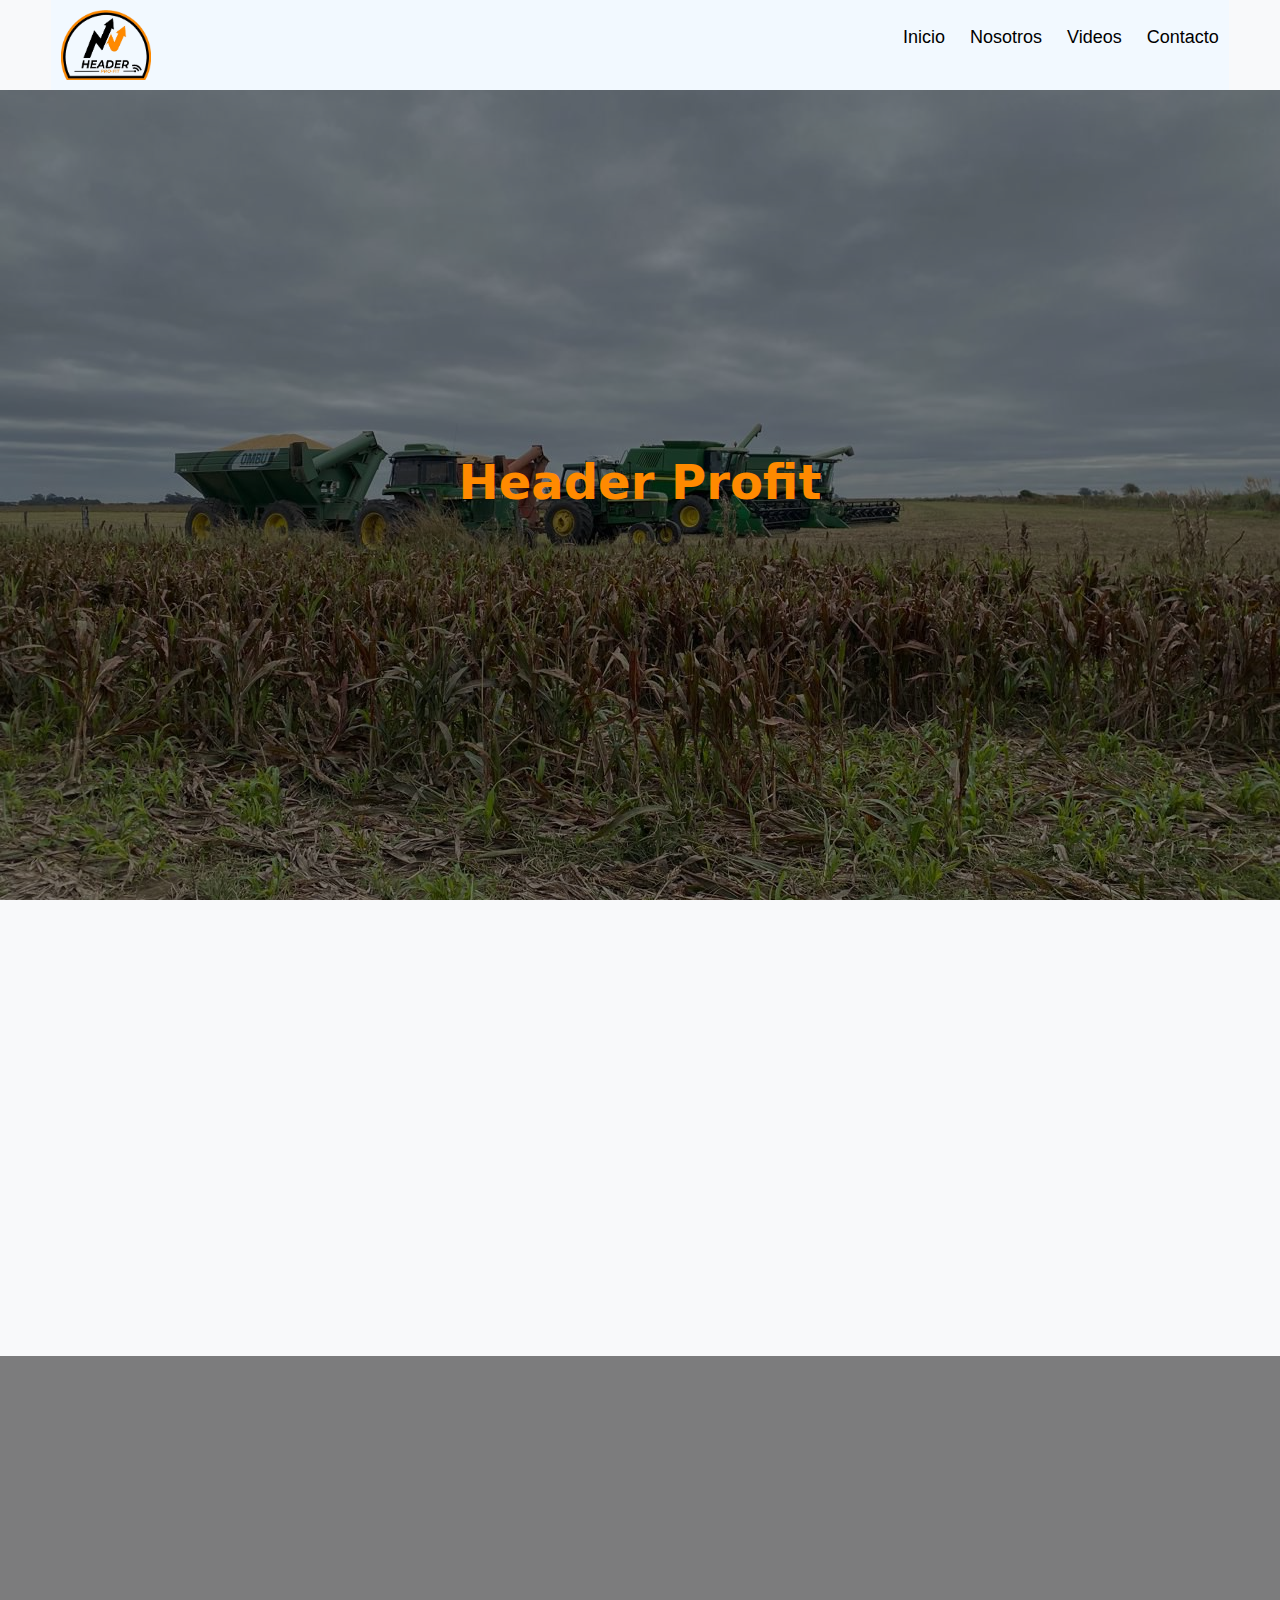
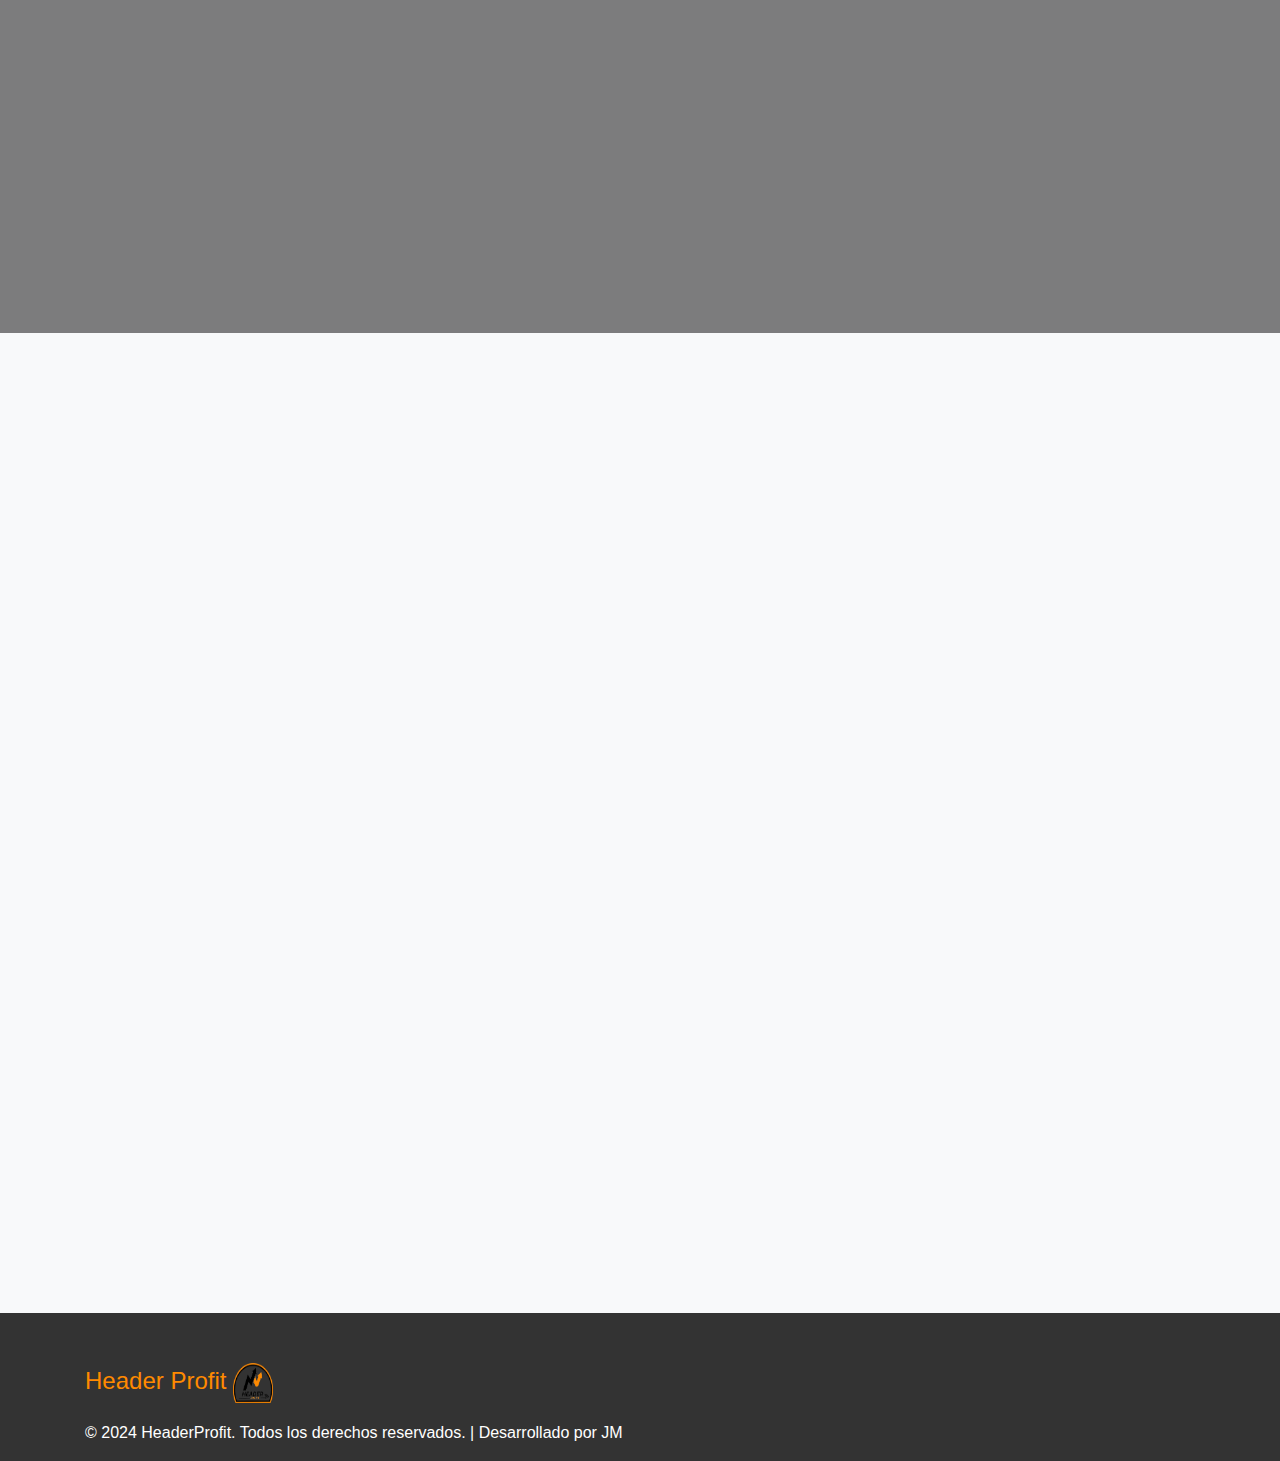
<file: index.html>
<!DOCTYPE html>
<html lang="en">

<head>
    <meta charset="UTF-8">
    <meta name="viewport" content="width=device-width, initial-scale=1.0">
    <link rel="stylesheet" href="https://cdnjs.cloudflare.com/ajax/libs/font-awesome/6.2.0/css/all.min.css"
        integrity="sha512-xh6O/CkQoPOWDdYTDqeRdPCVd1SpvCA9XXcUnZS2FmJNp1coAFzvtCN9BmamE+4aHK8yyUHUSCcJHgXloTyT2A=="
        crossorigin="anonymous" referrerpolicy="no-referrer" />
    <link href="https://maxcdn.bootstrapcdn.com/bootstrap/4.5.2/css/bootstrap.min.css" rel="stylesheet">
    <link rel="stylesheet" href="https://unpkg.com/aos@next/dist/aos.css" />
    <link rel="shortcut icon" href="/assets/favicon-32x32.png" type="image/x-icon">

    <link rel="stylesheet" href="/css/style.css">
    <title>Header Profit</title>
</head>

<body>
    <header>
        <nav>
            <img class="logo" src="/assets/logo.png" alt="logo JM">
            <input type="checkbox" id="toggler" />
            <label for="toggler"><img id="imagen" src="/assets/desplegable.png" alt="" onclick="menuX()" /></label>
            <!-- Ícono de menú desplegable -->
            <div class="menu">
                <ul class="list">
                    <li><a href="#">Inicio</a></li>
                    <li><a href="/pages/nosotros.html">Nosotros</a></li>
                    <li><a href="/pages/video.html">Videos</a></li>
                    <li><a href="/pages/contacto.html">Contacto</a></li>
                </ul>
            </div>
        </nav>
        <div class="presentation">
            <img src="/assets/banner-tractor-pi.jpg" alt="fondo">
            <div class="text">
                <h1>Header Profit</h1>
            </div>
        </div>
    </header>

    <main>

        <section class="presentation--v1" data-aos="fade-up" data-aos-duration="3000">
            <div class="div-gral">
                <div class="gral-img">
                    <img src="/assets/logo.png" alt="Header Profit Logo">
                </div>
                <div class="gral-text">
                    <p>En <b>Header Profit</b>, nos dedicamos a la creación de sensores innovadores para copiadores de
                        terreno,
                        diseñados para adaptarse a todas las marcas de cabezales. Nuestro objetivo es brindarte la
                        oportunidad de experimentar y aprovechar al máximo los beneficios de la tecnología en tu campo.
                        Descubre cómo nuestros sensores pueden mejorar tu eficiencia y precisión en cada cosecha. ¡Únete
                        a la revolución de la agricultura moderna con <b>Header Profit</b>!</p>

                    <div class="button">
                        <a href="/pages/nosotros.html">Descubre más</a>
                    </div>
                </div>
            </div>
        </section>

        <section class="Servicios">
            <div class="slider-container" data-aos="fade-up">
                <div class="slide">
                    <img src="/assets/producto-1.jpg" alt="Imagen 1">
                    <div class="text-overlay">
                        <!-- <h2>Imagen 1</h2> -->
                        <!--<p>Descripción de la Imagen 1</p> -->
                    </div>
                </div>
                <div class="slide">
                    <img src="/assets/producto-2.jpg" alt="Imagen 2">
                    <div class="text-overlay">
                        <!-- <h2>Imagen 2</h2> -->
                        <!--<p>Descripción de la Imagen 2</p> -->
                    </div>
                </div>
                <div class="slide">
                    <img src="/assets/producto-3.jpg" alt="Imagen 3">
                    <div class="text-overlay">
                        <!-- <h2>Imagen 3</h2> -->
                        <!--<p>Descripción de la Imagen 3</p> -->
                    </div>
                </div>
                <div class="slide">
                    <img src="/assets/producto-4.jpg" alt="Imagen 4">
                    <div class="text-overlay">
                        <!-- <h2>Imagen 4</h2> -->
                        <!--<p>Descripción de la Imagen 4</p> -->
                    </div>
                </div>
                <div class="slide">
                    <img src="/assets/producto-6.jpg" alt="Imagen 6">
                    <div class="text-overlay">
                        <!-- <h2>Imagen 4</h2> -->
                        <!--<p>Descripción de la Imagen 4</p> -->
                    </div>
                </div>
                <div class="slide">
                    <img src="/assets/producto-7.jpg" alt="Imagen 7">
                    <div class="text-overlay">
                        <!-- <h2>Imagen 4</h2> -->
                        <!--<p>Descripción de la Imagen 4</p> -->
                    </div>
                </div>

                <a class="prev" onclick="plusSlides(-1)">&#10094;</a>
                <a class="next" onclick="plusSlides(1)">&#10095;</a>
            </div>
        </section>

        <section class="utilizacion" data-aos="fade-left">
            <div class="utilizacion-gral">
                <div class="utilizacion-text">
                    <p>Header Profit es un dispositivo para la plataforma Maicera que mejora la precisión del corte en
                        la cosecha. Sus ventajas incluyen un corte uniforme, menor pérdida de granos, menor fatiga para
                        el operador y mayor tiempo de trabajo sin interrupciones. Tiene ajuste versátil para distintas
                        máquinas y sistemas de diagnóstico para prevenir problemas.</p>

                    <h3>Sus componentes clave son:</h3>
                    <ul>
                        <li>Sensores de terreno (3 a 4).</li>
                        <li>Unidad electrónica que controla el sistema.</li>
                        <li>Arnés eléctrico estándar y específico para cada máquina.</li>
                    </ul>
                    <h3>Otras funciones destacadas incluyen:</h3>
                    <ul>
                        <li>Control de arrastre para precisión en terrenos con maíz caído.</li>
                        <li>Ajuste de sensibilidad de altura y basculante.</li>
                        <li>Registro de horas de uso para mantenimiento preventivo.</li>
                        <li>Opción para controlar la apertura de las chapas del maicero.</li>
                    </ul>
                </div>
                <div class="utilizacion-img">
                    <img src="/assets/muestra-producto.jpg" alt="">
                </div>
            </div>
        </section>


        <section class="help">
            <div class="contenedor">
                <div class="caja" data-aos="zoom-in-up">
                    <i class="fa-solid fa-handshake-angle"></i>
                    <p>Copiadores de terreno para:
                    <ul>
                        <strong>
                            <li>Maiz</li>
                        </strong>
                        <strong>
                            <li>Soja</li>
                        </strong>
                        <strong>
                            <li>Trigo</li>
                        </strong>
                        <strong>
                            <li>Arroz</li>
                        </strong>
                    </ul>
                    </p>
                </div>
                <div class="caja" data-aos="zoom-in-up">
                    <i class="fa-solid fa-mobile"></i>
                    <p>Contas con nuestra App para tener el control en tus manos</p>

                    <button>
                        <a href="https://play.google.com/store/apps/details?id=ar.com.pmldesign.headerboosterapp&hl=en_US&pli=1"
                            target="_blank">
                            <h4>Nuestra App</h4>
                        </a>
                    </button>
                    <br>
                    <br>

                </div>
                <div class="caja" data-aos="zoom-in-up">
                    <i class="fa-solid fa-circle-info"></i>
                    <p>Maxima eficiencia y exactitud en cada cosecha para obtener el mayor beneficio posible</p>
                    <br>
                    <br>
                </div>
            </div>
        </section>

    </main>

    <footer id="footer" class="footer">
        <div class="container">
            <div class="row">
                <div class="col-lg-12 col-md-12">
                    <h4>
                        Header Profit
                        <a href="#"><img src="/assets/logo.png" alt="escudo ufc" width="40px" height="40px" /></a>
                    </h4>
                </div>
            </div>
        </div>

        <div class="footer-bottom">
            <div class="container">
                <div class="row">
                    <div class="col-md-6">
                        <p>
                            &copy; 2024 HeaderProfit. Todos los derechos
                            reservados. | Desarrollado por JM
                        </p>
                    </div>
                    <div class="col-md-6">
                        <ul class="list-inline social-buttons">
                            <li class="list-inline-item">
                                <a href="https://www.facebook.com/profile.php?id=61556744608860" target="_blank"><i
                                        class="fab fa-facebook-f"></i></a>
                            </li>
                            <li class="list-inline-item">
                                <a href="#"><i class="fa-regular fa-envelope"></i></a> 
                            </li>
                            <li class="list-inline-item">
                                <a href="https://www.instagram.com/headerprofit2024/" target="_blank"><i
                                        class="fab fa-instagram"></i></a>
                            </li>
                        </ul>
                    </div>
                </div>
            </div>
        </div>
    </footer>

    <script src="/js/index.js"></script>
    <script src="https://cdn.jsdelivr.net/npm/bootstrap@5.3.2/dist/js/bootstrap.bundle.min.js"
        integrity="sha384-C6RzsynM9kWDrMNeT87bh95OGNyZPhcTNXj1NW7RuBCsyN/o0jlpcV8Qyq46cDfL"
        crossorigin="anonymous"></script>

    <script src="https://unpkg.com/aos@next/dist/aos.js"></script>
    <script>
        AOS.init();
    </script>
</body>

</html>
</file>
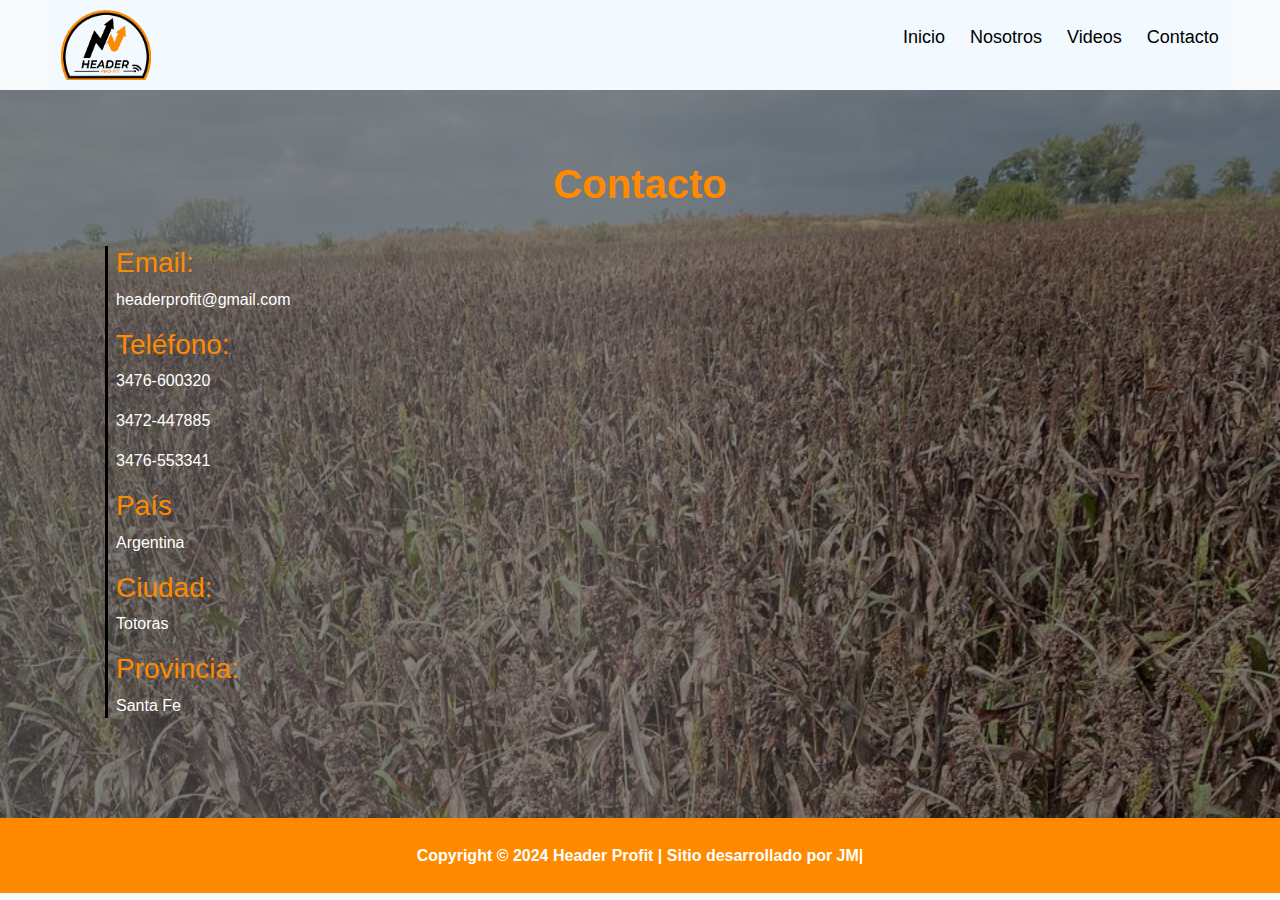
<file: pages/contacto.html>
<!DOCTYPE html>
<html lang="en">
<head>
    <meta charset="UTF-8">
    <meta name="viewport" content="width=device-width, initial-scale=1.0">
    <link href="https://maxcdn.bootstrapcdn.com/bootstrap/4.5.2/css/bootstrap.min.css" rel="stylesheet">
    <link rel="shortcut icon" href="/assets/favicon-32x32.png" type="image/x-icon">
    <link rel="stylesheet" href="/css/contacto.css">
    <title>Contactos | Header Profit</title>
</head>
<body>
    
    <header>
        <nav>
            <a href="/index.html">
                <img class="logo" src="/assets/logo.png" alt="logo JM">
            </a>

            <input type="checkbox" id="toggler" />
            <label for="toggler"><img id="imagen" src="/assets/desplegable.png" alt="" onclick="menuX()" /></label>
            <!-- Ícono de menú desplegable -->
            <div class="menu">
                <ul class="list">
                    <li><a href="/index.html">Inicio</a></li>
                    <li><a href="/pages/nosotros.html">Nosotros</a></li>
                    <li><a href="/pages/video.html">Videos</a></li>
                    <li><a href="/pages/contacto.html">Contacto</a></li>
                </ul>
            </div>
        </nav>
    </header>


    <section class="contacto" id="contacto">
        <div class="contenedor-contacto">
          <h2>Contacto</h2>
          <div class="fila">
            <div class="col">
              <div class="info">
                <h3>Email:</h3>
                <p>headerprofit@gmail.com</p>

                <h3>Teléfono:</h3>
                <p>3476-600320</p>
                <p>3472-447885</p>
                <p>3476-553341</p>

                <h3>País</h3>
                <p>Argentina</p>

                <h3>Ciudad:</h3>
                <p>Totoras</p>

                <h3>Provincia:</h3>
                <p>Santa Fe</p>
              </div>
            </div>

            <iframe
              class="location"
              src="https://www.google.com/maps/embed?pb=!1m18!1m12!1m3!1d3361.6445842203007!2d-61.18053972505545!3d-32.58900145391338!2m3!1f0!2f0!3f0!3m2!1i1024!2i768!4f13.1!3m3!1m2!1s0x95b61ae67dc2d847%3A0x7dc99a61feb0e930!2sUrquiza%20Justo%20Jos%C3%A9%201467%2C%20Totoras%2C%20Santa%20Fe!5e0!3m2!1ses!2sar!4v1714054400584!5m2!1ses!2sar"
              width="600"
              height="450"
              style="border: 0"
              allowfullscreen=""
              loading="lazy"
              referrerpolicy="no-referrer-when-downgrade"
            ></iframe>
          </div>
        </div>
      </section>

      <footer>Copyright © 2024 Header Profit | Sitio desarrollado por JM|</footer>


</body>
</html>
</file>
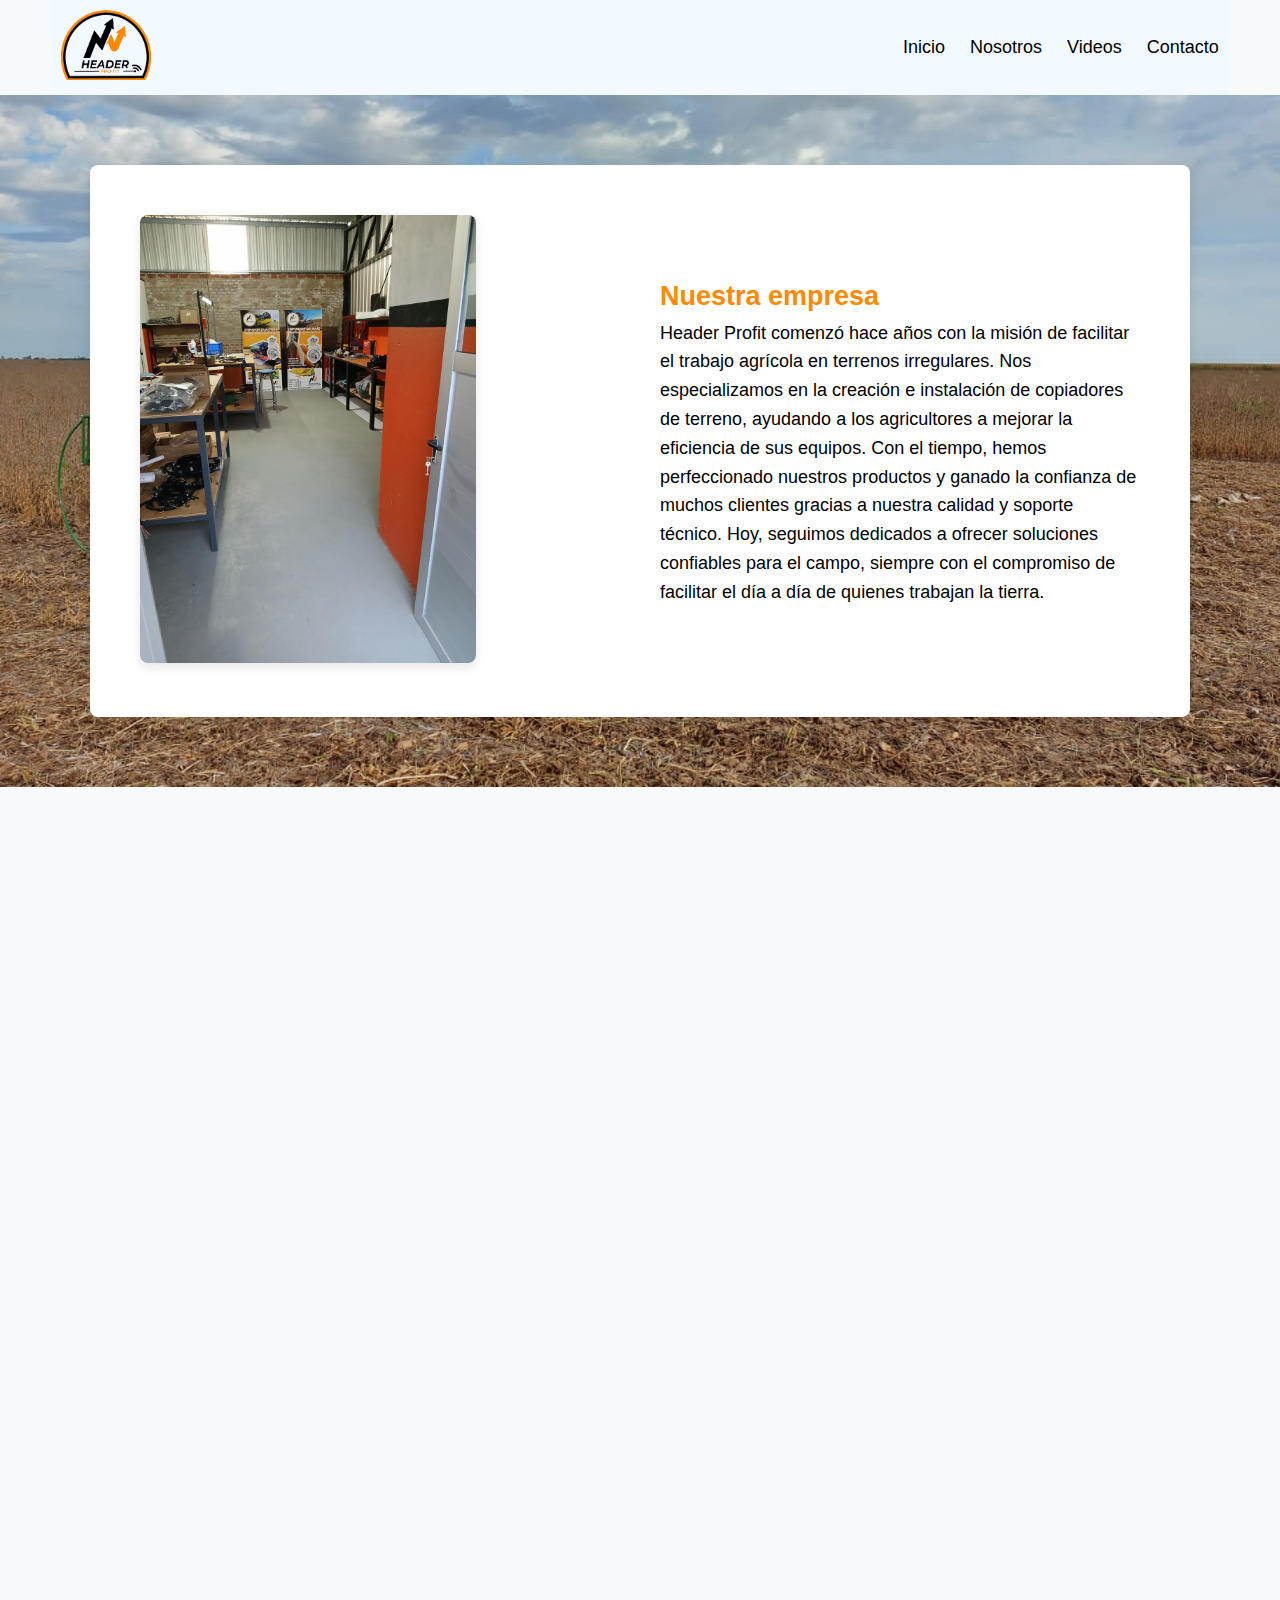
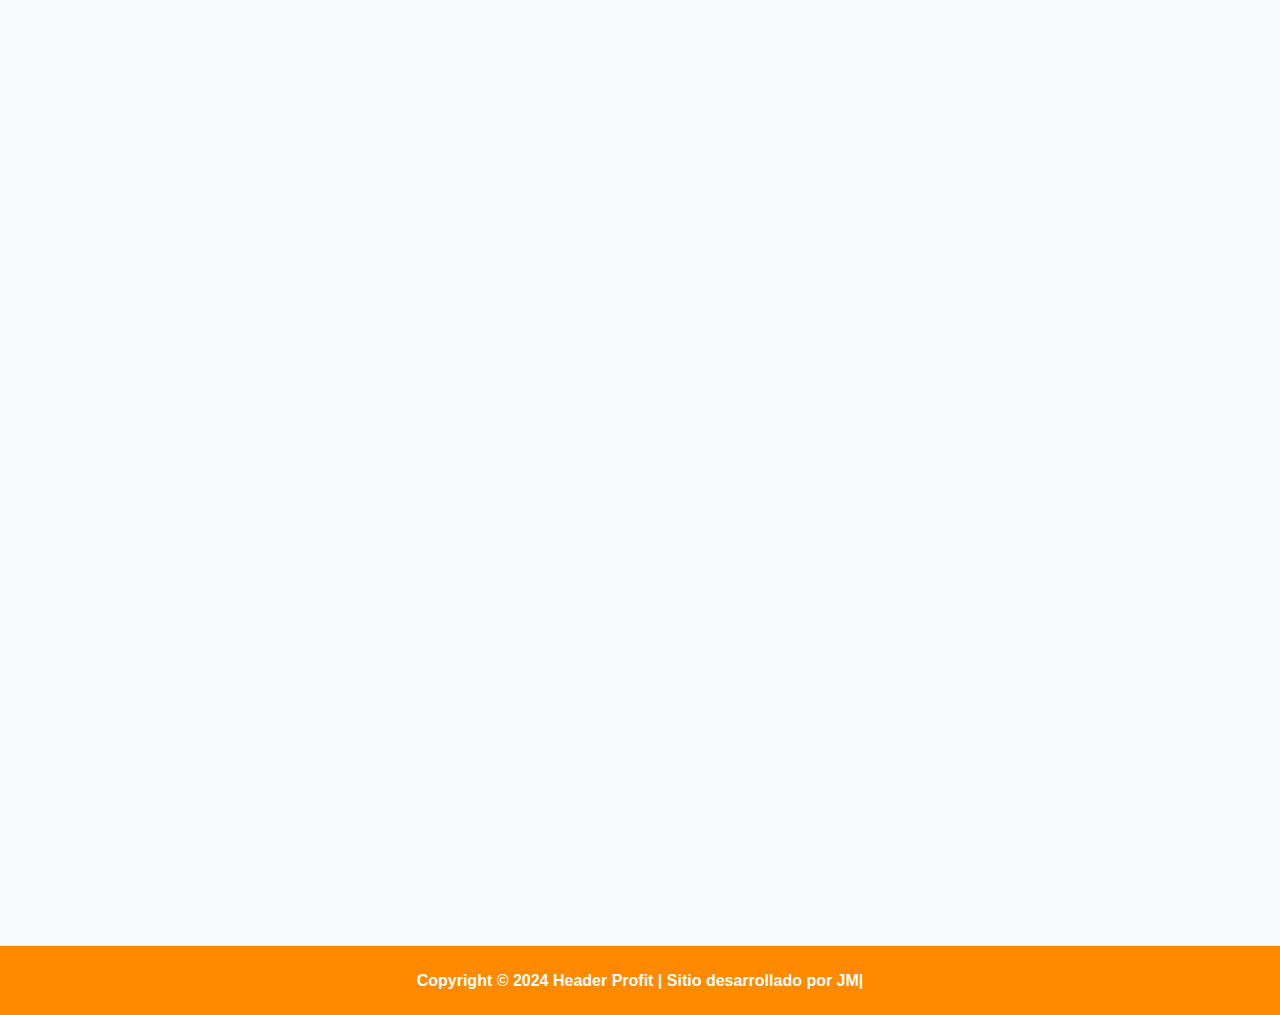
<file: pages/nosotros.html>
<!DOCTYPE html>
<html lang="en">

<head>
    <meta charset="UTF-8">
    <meta name="viewport" content="width=device-width, initial-scale=1.0">
    <link rel="shortcut icon" href="/assets/favicon-32x32.png" type="image/x-icon">
    <link rel="stylesheet" href="https://unpkg.com/aos@next/dist/aos.css" />

    <link rel="stylesheet" href="/css/nosotros.css">
    <title>Nosotros | Header Profit</title>
</head>

<body>

    <header>
        <nav>
            <a href="/index.html">
                <img class="logo" src="/assets/logo.png" alt="logo JM">
            </a>

            <input type="checkbox" id="toggler" />
            <label for="toggler"><img id="imagen" src="/assets/desplegable.png" alt="" onclick="menuX()" /></label>
            <!-- Ícono de menú desplegable -->
            <div class="menu">
                <ul class="list">
                    <li><a href="/index.html">Inicio</a></li>
                    <li><a href="/pages/nosotros.html">Nosotros</a></li>
                    <li><a href="/pages/video.html">Videos</a></li>
                    <li><a href="/pages/contacto.html">Contacto</a></li>
                </ul>
            </div>
        </nav>
    </header>

    <main>
        <section>
            <div class="ft-sect">
                <div class="contenedor">
                    <!-- Imagen de la fábrica -->
                    <div class="imagen-fabrica">
                        <img src="/assets/foto-lugar.jpg" alt="Imagen de la fábrica">
                    </div>

                    <!-- Texto de la historia -->
                    <div class="texto-historia">
                        <h2>Nuestra empresa</h2>
                        <p class="text-destktop">
                            Header Profit comenzó hace años con la misión de facilitar el trabajo agrícola en terrenos
                            irregulares. Nos especializamos en la creación e instalación de copiadores de terreno,
                            ayudando a los agricultores a mejorar la eficiencia de sus equipos. Con el tiempo, hemos
                            perfeccionado nuestros productos y ganado la confianza de muchos clientes gracias a nuestra
                            calidad y soporte técnico. Hoy, seguimos dedicados a ofrecer soluciones confiables para el
                            campo, siempre con el compromiso de facilitar el día a día de quienes trabajan la tierra.
                        </p>
                        <p class="text-mobile">Header Profit se fundó hace años para facilitar el trabajo agrícola en terrenos irregulares.
                            Nos especializamos en copiadores de terreno para mejorar la eficiencia de las máquinas. A lo
                            largo del tiempo, hemos perfeccionado nuestros productos y ganado la confianza de nuestros
                            clientes gracias a nuestra calidad y soporte técnico.</p>
                    </div>
                </div>

            </div>

        </section>

        <section>
            <!-- Sección de Propietarios -->
            <div class="seccion" data-aos="fade-up">
                <div class="tarjeta">
                    <div class="imagen-tarjeta">
                        <img src="/assets/foto-ceo.jpg" alt="Imagen del propietario">
                    </div>
                    <div class="texto-tarjeta">
                        <h2>Fundador</h2>
                        <p>
                            Del sueño al campo: <b>Juan Manuel Rodríguez</b> fundó <b>Header Profit</b> a partir de una
                            idea, y
                            hoy en
                            día, su visión se ha convertido en el propósito compartido por un gran equipo de
                            trabajo. Lo que
                            comenzó como una idea innovadora ahora es una empresa consolidada, impulsada por
                            personas que creen en la misma misión: hacer que el trabajo agrícola sea más eficiente y
                            sostenible
                        </p>
                    </div>
                </div>
            </div>
        </section>

        <section>
            <div class="gral-cont" data-aos="fade-up">
                <div class="container">
                    <div class="overlay">
                        <h1>Nuestro equipo de trabajo</h1>
                        <p id="parrafo" class="parrafo-truncate">
                        <ul>
                            <li>Juan Manuel Rodriguez</li>
                            <li>Leandro Toledo</li>
                            <li>Julian imsand</li>
                            <li>Marcelo jullier</li>
                            <li>Lisandro Bosio</li>
                            <li>Zacarias Bargero</li>
                        </ul>
                        </p>

                    </div>
                </div>
            </div>
        </section>



        <section class="sect-job" data-aos="fade-up">
            <h3>Trabajos realizados</h3>
            <div class="contenedor--jobs">
                <!-- Primera fila -->
                <div class="imagen-container">
                    <img src="/assets/trabajo-1.jpg" alt="Imagen 1" class="imagen">
                </div>
                <div class="imagen-container">
                    <img src="/assets/trabajo-2.jpg" alt="Imagen 2" class="imagen">
                </div>
                <div class="imagen-container">
                    <img src="/assets/trabajo-3.jpg" alt="Imagen 3" class="imagen">
                </div>

                <!-- Segunda fila -->
                <div class="imagen-container">
                    <img src="/assets/trabajo-4.jpg" alt="Imagen 4" class="imagen">
                </div>
                <div class="imagen-container">
                    <img src="/assets/trabajo-5.jpg" alt="Imagen 5" class="imagen">
                </div>
                <div class="imagen-container">
                    <img src="/assets/trabajo-6.jpg" alt="Imagen 6" class="imagen">
                </div>
            </div>
        </section>



    </main>

    <footer>Copyright © 2024 Header Profit | Sitio desarrollado por JM|</footer>


    <script src="/js/index.js"></script>
    <script src="https://unpkg.com/aos@next/dist/aos.js"></script>
    <script>
        AOS.init();
    </script>
</body>

</html>
</file>
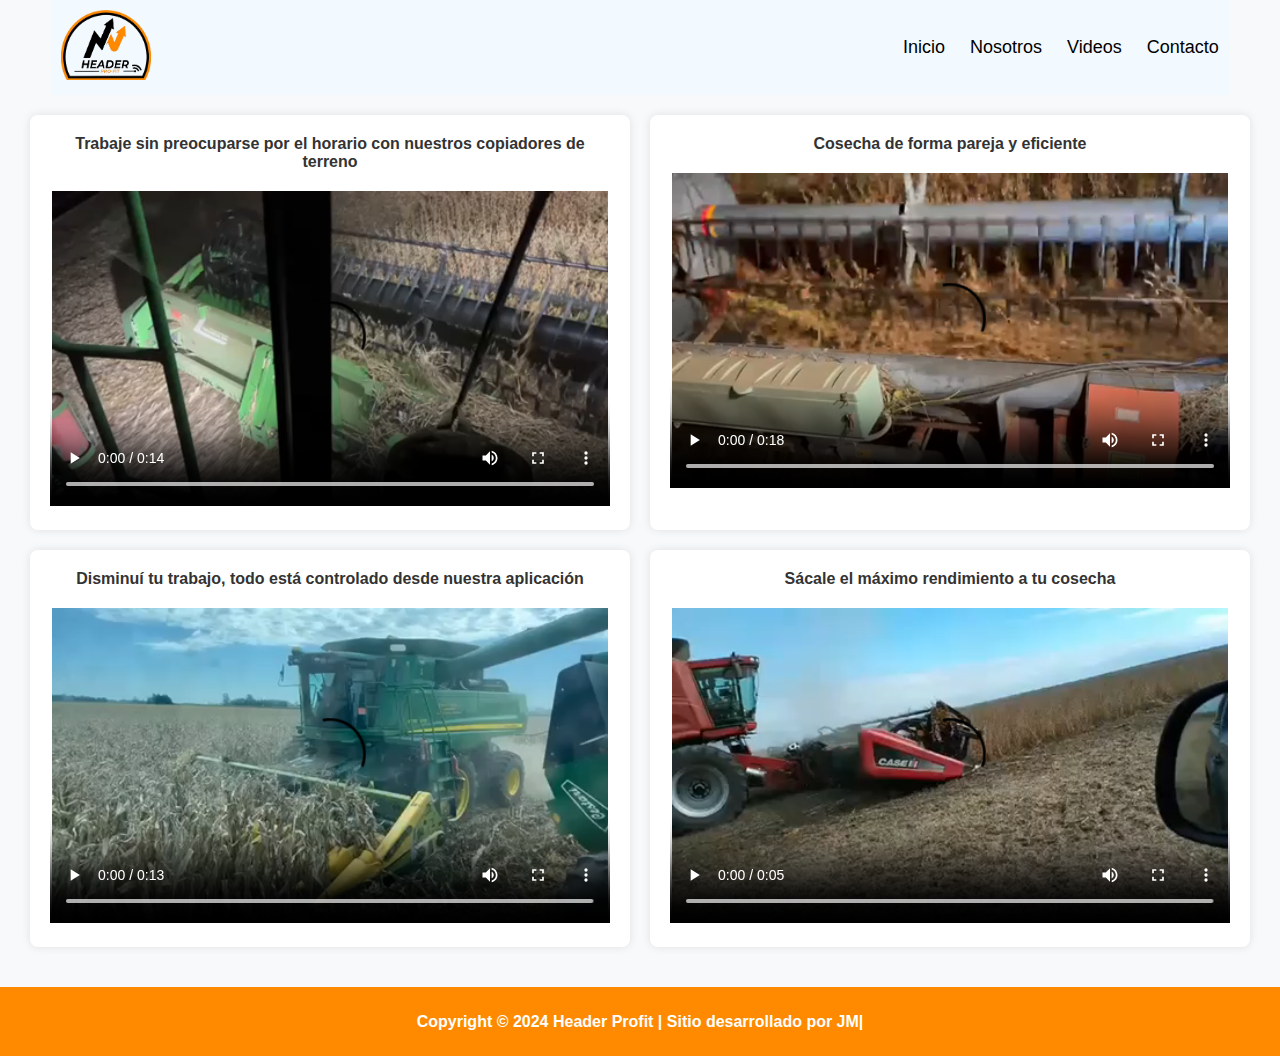
<file: pages/video.html>
<!DOCTYPE html>
<html lang="es">
<head>
    <meta charset="UTF-8">
    <meta name="viewport" content="width=device-width, initial-scale=1.0">
    <link rel="shortcut icon" href="/assets/favicon-32x32.png" type="image/x-icon">
    <title>Header Profit</title>
    <link rel="stylesheet" href="/css/video.css">
</head>
<body>

<header>
    <nav>
        <a href="/index.html">
            <img class="logo" src="/assets/logo.png" alt="logo JM">
        </a>

        <input type="checkbox" id="toggler" />
        <label for="toggler"><img id="imagen" src="/assets/desplegable.png" alt="" onclick="menuX()" /></label>
        <!-- Ícono de menú desplegable -->
        <div class="menu">
            <ul class="list">
                <li><a href="/index.html">Inicio</a></li>
                <li><a href="/pages/nosotros.html">Nosotros</a></li>
                <li><a href="/pages/video.html">Videos</a></li>
                <li><a href="/pages/contacto.html">Contacto</a></li>
            </ul>
        </div>
    </nav>
</header>

<section class="informacion">
    <div class="bloque-informacion">
        <p> <b>Trabaje sin preocuparse por el horario con nuestros copiadores de terreno</b></p>
        <video src="/assets/videos/video-1.mp4" controls></video>
    </div>

    <div class="bloque-informacion">
        <p> <b>Cosecha de forma pareja y eficiente</b></p>
        <video src="/assets/videos/video-2.mp4" controls></video>
    </div>

    <div class="bloque-informacion">
        <p> <b>Disminuí tu trabajo, todo está controlado desde nuestra aplicación</b></p>
        <video src="/assets/videos/video-3.mp4" controls></video>
    </div>

    <div class="bloque-informacion">
        <p> <b>Sácale el máximo rendimiento a tu cosecha</b></p>
        <video src="/assets/videos/video-4.mp4" controls></video>
    </div>
</section>

<footer>Copyright © 2024 Header Profit | Sitio desarrollado por JM|</footer>


</body>
</html>
</file>
<file: css/style.css>
:root{
    --color-primario: #ff8a00;
    --color-secundario: rgb(255, 241, 241);
}

* {
    margin: 0;
    padding: 0;
    box-sizing: border-box;
}

body {
    background-color: #f8f9fa;
    font-family: Arial, sans-serif;
}

nav {
    display: flex;
    flex-wrap: wrap;
    align-items: center;
    justify-content: space-between;
    font-size: 18px;
    font-weight: 500px;
    font-family: sans-serif;
    padding: 10px;
    background-color: rgb(242, 249, 255);
    margin:0 4%;
}

nav a {
    text-decoration: none !important;
    color: black !important;
    position: relative;
    border-bottom: none !important; /* Utiliza !important para asegurarte de que este estilo se aplique */
    outline: none; /* Elimina el contorno al hacer clic en el enlace */
    box-shadow: none; /* Elimina cualquier sombra alrededor del enlace */
}

nav a:hover::after {
    content: '';
    position: absolute;
    bottom: -3px;
    /* Ajusta el tamaño de la línea según sea necesario */
    left: 0;
    width: 100%;
    height: 2px;
    /* Ajusta el grosor de la línea según sea necesario */
    background-color: var(--color-primario);
}


nav .logo{
    width: 90px;
    height: 70px;
    color: var(--color-primario);

}

nav .logo:hover {
    scale: 1.1;
}

.list {
    display: flex;
    list-style: none;
    gap: 25px;
}

#toggler,
label {
    display: none;
}

label i {
    color: black;
}

label img {
    height: 36px;
    width: 36px;
}

/* PRINCIPAL */
.div-gral {
    width: 100%;
    height: auto;
    display: flex;
    flex-wrap: wrap;
    justify-content: space-between;
    align-items: center;
    padding: 5%;
    background-color: #f4f4f4;
}

.gral-img img {
    width: 100%;
    max-width: 300px;
    height: auto;
}

.gral-text {
    flex: 1;
    margin-left: 5%;
    font-size: 18px;
    color: #333;
}

.button {
    margin-top: 20px;
}

.button a {
    display: inline-block;
    padding: 10px 20px;
    background-color: var(--color-primario);
    color: #fff;
    text-decoration: none;
    border-radius: 5px;
    font-weight: bold;
    transition: background-color 0.3s ease;
}

.button a:hover {
    background-color: rgb(255, 136, 0);
    scale: 1.1;
    transition: all;
}


.presentation {
    position: relative;
    width: 100%;
    height: 90vh;
}

.presentation img {
    width: 100%;
    display: block;
    height: 90vh;
    object-fit: cover;
}

.presentation::before {
    content: "";
    position: absolute;
    top: 0;
    left: 0;
    width: 100%;
    height: 100%;
    background-color: rgba(0, 0, 0, 0.5); /* Opacidad negra */
    z-index: 1; /* Asegura que la capa de opacidad esté detrás del texto */
}

.text {
    position: absolute;
    top: 50%;
    left: 50%;
    transform: translate(-50%, -50%);
    z-index: 2; /* Asegura que el texto esté delante de la capa de opacidad */
    text-align: center; /* Centrar el texto horizontalmente */
    color: white; /* Color del texto */
}

.text h1 {
    font-size: 3em;
    font-weight: bold;
    font-family: system-ui, -apple-system, BlinkMacSystemFont, 'Segoe UI', Roboto, Oxygen, Ubuntu, Cantarell, 'Open Sans', 'Helvetica Neue', sans-serif;
    margin-bottom: 0.5em;
    color: var(--color-primario);
}

.text p {
    font-size: 1.2em;
    margin-bottom: 1em;
}

/*SECTION DE SERVICIOS*/

.Servicios{
    margin-top: 8%;
    margin-bottom: 5%;
    position: relative;
    height: 100%;
    background-image: url(/assets/header2-inicio.jpg);
    object-fit: cover;
    background-attachment: fixed;
    background-position: center;
    background-size: cover;
    display: flex;
}


/* Aplicar filtro de superposición para oscurecer la imagen de fondo */
.Servicios::before {
    content: "";
    position: absolute;
    top: 0;
    left: 0;
    right: 0;
    bottom: 0;
    background-color: rgba(0, 0, 0, 0.5); /* Cambia el valor alfa para ajustar la opacidad */
}

.Servicios .slider-container {
    position: relative;
    width: 60%;
    margin: auto;
}

.Servicios .slide {
    position: relative;
    margin: 5% 0 5% 0;
    width: 100%;
    display: none;
    box-shadow: 0px 0px 10px 5px rgba(0, 0, 0, 0.5); /* Sombra difuminada */
    overflow: hidden;
}

.Servicios .slide img {
    width: 100%;
    max-width: 100%; /* Asegura que la imagen no sea más ancha que su contenedor */
    height: auto;
    max-height: 500px; /* Establece la altura máxima deseada */
    object-fit: cover;
    display: block;
}

.slide:hover{
    scale: 1.05;
    transition: 0.5s;
}

.Servicios .text-overlay {
    position: absolute;
    top: 0;
    left: 0;
    right: 0;
    bottom: 0;
    display: flex;
    flex-direction: column;
    justify-content: center;
    align-items: center;
    color: white;
    padding: 15px;
    box-sizing: border-box;
    text-align: center;
}

.Servicios .text-overlay h2, .Servicios .text-overlay p {
    margin: 0;
}

.prev, .next {
    cursor: pointer;
    position: absolute;
    top: 50%;
    width: auto;
    margin-top: -22px;
    padding: 16px;
    color: white;
    font-weight: bold;
    font-size: 18px;
    transition: 0.6s ease;
    border-radius: 0 3px 3px 0;
}

.next {
    right: 0;
    border-radius: 3px 0 0 3px;
}

.prev:hover, .next:hover {
    background-color: rgba(0, 0, 0, 0.8);
}

/*UTILIZACION */
.utilizacion {
    margin: 50px auto;
    width: 80%;
    background-color: transparent; /* Cambia el color de fondo según tu preferencia */
    padding: 20px;
    border-radius: 10px; /* Agregamos bordes redondeados al contenedor */
    box-shadow: 0 4px 8px rgba(0, 0, 0, 0.1); /* Agregamos una sombra suave */
}

.utilizacion-gral {
    display: flex;
    flex-direction: row;
    justify-content: space-between;
}

.utilizacion-text {
    flex: 1;
    z-index: 1;
}

.utilizacion-img {
    flex: 1;
}

.utilizacion-text p {
    font-size: 18px;
    line-height: 1.6;
}

.utilizacion-text h3 {
    font-size: 24px;
    margin-top: 20px;
}

.utilizacion-text ul {
    margin-left: 20px;
    list-style-type: disc;
}

.utilizacion-text ul li {
    margin-bottom: 10px;
}

.utilizacion-img img {
    width: 100%;
    height: auto;
    border-radius: 5px;
    box-shadow: 0 2px 4px rgba(0, 0, 0, 0.1);
}
/*HELP */
.contenedor {
    display: flex;
    justify-content: space-around;
    align-items: center;
}

.caja {
    text-align: center;
    min-width: 250px;
    max-width: 250px;
    max-height: 250px;
    min-height: 150px;
    background-color: var(--color-primario); /* Azul claro como ejemplo */
    padding: 20px;
    border-radius: 10px; /* Bordes redondeados para una apariencia más suave */
    transition: background-color 0.3s ease; /* Transición suave para cambios de color */
    box-shadow: 0px 0px 10px 5px rgba(0, 0, 0, 0.2); /* Sombra difuminada */

}

.caja:hover {
    background-color: rgb(255, 136, 0); /* Cambia el color al azul más oscuro al pasar el cursor sobre la caja */
}

.caja i {
    font-size: 2em;
    margin-bottom: 10px;
}

.caja p {
    font-size: 1em;
}

.caja button a{
    display: inline-block;
    justify-content: center;
    text-align: center;
    padding: 5px 5px;
    background-color: rgb(33,37,41);
    color: #fff;
    text-decoration: none;
    border-radius: 5px;
    font-weight: bold;
    transition: background-color 0.3s ease;
}

.caja ul {
    list-style: none;
}

.caja button {
    margin-top: 20px;
    border-radius: 0;
    border: none;
    border-radius: 5px;
}

.caja button a:hover {
    background-color: rgb(13, 14, 15);
    scale: 1.1;
    transition: all;
}

/*FOOTER */
.footer {
    margin-top: 5%;
    background-color: #333;
    color: #fff;
    padding: 50px 0;
}

.footer h4 {
    color: var(--color-primario);
}

/* Estilos para la sección de la información de contacto */
.footer-bottom {
    background-color: #333;
    padding: 10px 0;
    color: #fff;
    position: absolute;
    width: 100%;
}

.footer-bottom p {
    margin-bottom: 0;
}

/* Estilos para los enlaces rápidos */
.footer ul.list-unstyled {
    list-style: none;
    padding: 0;
}

.footer ul.list-unstyled li {
    margin-bottom: 10px;
}

.footer ul.list-unstyled a {
    color: #fff;
    text-decoration: none;
}

.footer ul.list-unstyled a:hover {
    color: #0099ff;
}

/* Estilos para las redes sociales */
.footer-bottom .social-buttons {
    list-style: none;
    padding: 0;
    margin: 0;
}

.footer-bottom .social-buttons li {
    display: inline-block;
    margin-right: 10px;
}

.footer-bottom .social-buttons a {
    color: #fff;
    text-decoration: none;
    font-size: 20px;
}

.footer-bottom .social-buttons a:hover {
    color: #0099ff;
}

.fa-brands,
.fab {
    padding: 0 12px;
}







/*RESPONSIVE */
@media screen and (max-width: 770px) {

    .menu {
        width: 100%;
        max-height: 0;
        overflow: hidden;
    }

    label {
        display: inline-flex;
    }

    #toggler:checked~.menu {
        max-height: 100%;
    }

    .list {
        flex-direction: column;
        align-items: center;
        padding: 25px;
        transition: all;
    }

    .Servicios .slider-container {
        width: 90%; /* Ajusta el ancho del contenedor del slider para dispositivos móviles */
        margin: auto;
    }

    .Servicios .slide {
        margin-bottom: 5%;
    }

    .Servicios .slide img {
        width: 100%;
        max-width: 100%; /* Asegura que la imagen no sea más ancha que su contenedor */
        height: auto;
        max-height: 260px; /* Establece la altura máxima deseada */
        object-fit: cover;
        display: block;
    }

    .prev, .next {
        font-size: 14px; /* Reduce el tamaño de las flechas para dispositivos móviles */
        padding: 10px;
        margin-top: -15px;
    }

    .text h1 {
        font-size: 1.8em; /* Reduce el tamaño del título para dispositivos móviles */
    }

    .text p {
        font-size: 1em; /* Reduce el tamaño del texto para dispositivos móviles */
    }

    .utilizacion-gral{
        display: flex;
        flex-direction: column;
    }

    .utilizacion-img{
        display: flex;
        justify-content: center;
        align-items: center;
    }

    .utilizacion-img img{
        display: flex;
        width: 80%;
        height: auto;
        align-items: center;
        justify-content: center;
        margin-top: 6%;
    }

    .contenedor{
        flex-wrap: wrap;
    }

    .caja{
        margin: 6% 0;
    }

    .div-gral {
        flex-direction: column;
        align-items: center;
    }

    .gral-img{
        display: flex;
        justify-content: center;
        align-items: center;
    }

    .gral-text {
        margin-top: 20px;
        text-align: center;
        margin-right: 7%;
    }

    .footer-bottom .social-buttons{
        display: flex;
        justify-content: center;
    }

    .footer-bottom p {
        margin-bottom: 0;
        display: flex;
        text-align: center;
    }

    .footer h4 {
        color: var(--color-primario);
        display: flex;
        justify-content: center;
    }

   .footer  img {
        vertical-align: middle;
        border-style: none;
        margin-left: 10px;
    }

    .text h1{
        font-size: 2em;
    }
}
</file>
<file: css/contacto.css>
:root{
    --color-primario: #ff8a00;
    --color-secundario: rgb(255, 241, 241);
}

* {
    margin: 0;
    padding: 0;
    box-sizing: border-box;
}

body {
    background-color: #f8f9fa;
    font-family: Arial, sans-serif;
}

nav {
    display: flex;
    flex-wrap: wrap;
    align-items: center;
    justify-content: space-between;
    font-size: 18px;
    font-weight: 500px;
    font-family: sans-serif;
    padding: 10px;
    background-color: rgb(242, 249, 255);
    margin:0 4%;
}

nav a {
    text-decoration: none !important;
    color: black !important;
    position: relative;
    border-bottom: none !important; /* Utiliza !important para asegurarte de que este estilo se aplique */
    outline: none; /* Elimina el contorno al hacer clic en el enlace */
    box-shadow: none; /* Elimina cualquier sombra alrededor del enlace */
}

nav a:hover::after {
    content: '';
    position: absolute;
    bottom: -3px;
    /* Ajusta el tamaño de la línea según sea necesario */
    left: 0;
    width: 100%;
    height: 2px;
    /* Ajusta el grosor de la línea según sea necesario */
    background-color: var(--color-primario);
    /* Cambia el color de la línea según tu preferencia */
}


nav .logo{
    color: var(--color-primario);
    width: 90px;
    height: 70px;
}


nav .logo:hover {
    scale: 1.1;
}

.list {
    display: flex;
    list-style: none;
    gap: 25px;
}

#toggler,
label {
    display: none;
}

label i {
    color: black;
}

label img {
    height: 36px;
    width: 36px;
}




/*SECTION DE CONTACTO*/
.contacto {
    background:
        linear-gradient(90deg, rgba(76, 77, 77, 0.712) 0%, rgba(70, 70, 70, 0.622) 49%, rgba(0, 0, 0, 0.505) 79%),
        url(/assets/contacto-2.jpg);
    background-size: cover;
    color: var(--color-primario);
    padding: 70px 10px;
    
}

.contacto .contenedor-contacto {
    max-width: 1100px;
    margin: auto;
}

.contacto h2 {
    text-align: center;
    padding-bottom: 30px;
    font-weight: bold;
    font-size: 2.5rem;
}

.contacto .contenedor-contacto .fila {
    display: flex;
}

.contacto .contenedor-contacto .fila .col {
    width: 50%;
}

.contacto .contenedor-contacto .fila .col .info p {
    color: #fff;
}

.contacto .contenedor-contacto .info {
    margin-bottom: 30px;
    border-left: 3px solid black;
    padding-left: 8px;
}

/*FOOTER */

footer{
    text-align: center;
    background-color: var(--color-primario);
    color: white;
    padding: 2%;
    width: 100%;
    font-weight: bold;
}


@media screen and (max-width: 770px) {
    
    .menu {
        width: 100%;
        max-height: 0;
        overflow: hidden;
    }

    label {
        display: inline-flex;
    }

    #toggler:checked~.menu {
        max-height: 100%;
    }

    .list {
        flex-direction: column;
        align-items: center;
        padding: 25px;
        transition: all;
    }
    
    .contacto .fila {
        display: block !important;
    }

    .contacto .fila .col {
        text-align: center;
        width: 100% !important;
    }

    .contacto .fila .col .info {
        float: none;
        font-size: 12px;
        width: 35%;
        text-align: left;
    }

    .contacto .fila .col {
        padding-left: 10%;
    }

    .location {
        margin-top: 3%;
        width: 80%;
        height: 250px;
        margin-left: 10%;
    }

    #section-noticias {
        margin-top: 17%;
    }
}
</file>
<file: css/nosotros.css>
:root{
    --color-primario: #ff8a00;
    --color-secundario: rgb(255, 241, 241);
}

* {
    margin: 0;
    padding: 0;
    box-sizing: border-box;
}

body {
    background-color: #f8f9fa;
    font-family: Arial, sans-serif;
}

nav {
    display: flex;
    flex-wrap: wrap;
    align-items: center;
    justify-content: space-between;
    font-size: 18px;
    font-weight: 500px;
    font-family: sans-serif;
    padding: 10px;
    background-color: rgb(242, 249, 255);
    margin:0 4%;
}

nav a {
    text-decoration: none;
    color: black;
    position: relative;
}

nav a:hover::after {
    content: '';
    position: absolute;
    bottom: -3px;
    /* Ajusta el tamaño de la línea según sea necesario */
    left: 0;
    width: 100%;
    height: 2px;
    /* Ajusta el grosor de la línea según sea necesario */
    background-color: var(--color-primario);
    /* Cambia el color de la línea según tu preferencia */
}

nav .logo{
    color: var(--color-primario);
    width: 90px;
    height: 70px;
}

nav .logo:hover {
    scale: 1.1;
}

.list {
    display: flex;
    list-style: none;
    gap: 25px;
}

#toggler,
label {
    display: none;
}

label i {
    color: black;
}

label img {
    height: 36px;
    width: 36px;
}

/*SECTION HISTORIA DE LA FABRICA*/
.contenedor {
    display: flex;
    align-items: center;
    justify-content: space-between;
    padding: 50px;
    background-color: #fff;
    box-shadow: 0 4px 12px rgba(0, 0, 0, 0.1);
    border-radius: 8px;
    margin: 50px auto;
    max-width: 1100px;
}

.ft-sect{
    background-image: url(/assets/header-nosotros.jpg);
    object-fit: cover;
    background-attachment: fixed;
    background-position: center;
    background-size: cover;
    padding: 20px;
    margin-bottom: 5%;
}

.imagen-fabrica {
    flex: 1;
    margin-right: 40px;
}

.imagen-fabrica img {
    max-width: 70%;
    height: auto;
    border-radius: 8px;
    box-shadow: 0 4px 12px rgba(0, 0, 0, 0.1);
}

.texto-historia {
    flex: 1;
    font-size: 18px;
    line-height: 1.6;
}

.texto-historia h2{
    color: var(--color-primario);
}

.texto-historia .text-mobile{
    display: none;
}






/* TARJETA DE INFORMACION */
.seccion {
    margin-bottom: 50px;
    margin-left: 30px; /* Añade margen izquierdo */
    margin-right: 30px; /* Añade margen derecho */
}

.tarjeta {
    display: flex;
    align-items: center;
    background-color: transparent;
    border-radius: 8px;
    box-shadow: 0 4px 12px rgba(0, 0, 0, 0.1);
    margin-bottom: 30px;
    overflow: hidden;
    padding: 10px 10px
}

.imagen-tarjeta {
    flex: 1;
    overflow: hidden;
    object-fit: cover;
}

.imagen-tarjeta img {
    width: 100%;
    height: auto;
    border-radius: 8px 0 0 8px;
    object-fit: cover;
}

.imagen {
    width: 100%;
    max-height: 250px;
    min-height: 150px;
    border-radius: 10px;
}

.texto-tarjeta {
    flex: 1;
    padding: 20px;
}

.texto-tarjeta h2 {
    margin-top: 0;
    margin-bottom: 20px;
    color: var(--color-primario);
    font-size: 38px;
}

.texto-tarjeta p {
    font-size: 18px;
    line-height: 1.6;
}

.container {
    max-width: 80%;
    margin: auto;
    padding: 40px;
}

.gral-cont{
    width: 100%;
}

.overlay {
    background-size: cover;
    background-repeat: no-repeat;
    background-position: center;
    border-radius: 8px;
    box-shadow: 0 4px 12px rgba(0, 0, 0, 0.1);
    padding: 40px;
}

.parrafo-truncate {
    overflow: hidden;
    max-height: 180px;
    transition: max-height 0.5s ease-in-out;
}

.overlay h1 {
    color: var(--color-primario);
    font-size: 2.5em;
    margin-bottom: 20px;
    border-bottom: 2px solid --color-primario;
    padding-bottom: 10px;
}

.overlay p {
    font-size: 1.1em;
    margin-bottom: 20px;
    line-height: 1.8;
}

/*SECCION DE TRABAJOS*/

.contenedor--jobs {
    display: grid;
    grid-template-columns: repeat(3, 2fr);
    gap: 20px;
    margin: 0 5%;
    margin-bottom: 5%;
}

.sect-job h3{
    display: flex;
    justify-content: center;
    margin-bottom: 20px;
    font-size: 30px;
    font-weight: bold;
    font-family: system-ui, -apple-system, BlinkMacSystemFont, 'Segoe UI', Roboto, Oxygen, Ubuntu, Cantarell, 'Open Sans', 'Helvetica Neue', sans-serif;
}

.imagen-container {
    width: 100%;
    max-height: 250px; /* Establece la altura máxima deseada para las imágenes */
    overflow: hidden; /* Oculta cualquier parte de la imagen que se desborde */
    border-radius: 10px;
}

.imagen {
    width: 100%;
    height: 100%; /* Utiliza el 100% de la altura del contenedor */
    object-fit: cover; /* Escala la imagen para que cubra completamente el contenedor sin distorsionarla */
    transition: transform 0.5s;
}

.imagen:hover {
    transform: scale(1.05);
}


/*FOOTER */

footer{
    text-align: center;
    background-color: var(--color-primario);
    color: white;
    padding: 2%;
    font-weight: bold;
    width: 100%;
}


@media (max-width: 768px) {
    .tarjeta {
        flex-direction: column;
    }

    .imagen-tarjeta img {
        border-radius: 8px 8px 0 0;
    }

    .seccion {
        margin-left: 15px; /* Ajusta el margen izquierdo */
        margin-right: 15px; /* Ajusta el margen derecho */
    }

    .contenedor{
        display: flex;
        flex-direction: column;
    }

    .container {
        padding: 20px;
    }

    .overlay h1 {
        font-size: 2em;
    }

    .overlay p {
        font-size: 1em;
    }

}



/*RESPONSIVE */
@media screen and (max-width: 770px) {
    .sect-job h3{
        font-size: 20px;
    }
    .menu {
        width: 100%;
        max-height: 0;
        overflow: hidden;
    }

    label {
        display: inline-flex;
    }

    #toggler:checked~.menu {
        max-height: 100%;
    }

    .list {
        flex-direction: column;
        align-items: center;
        padding: 25px;
        transition: all;
    }

    .texto-historia .text-destktop{
        display: none;
    }

    .texto-historia .text-mobile{
        display: block;
    }
}
</file>
<file: css/video.css>
:root{
    --color-primario: #ff8a00;
    --color-secundario: rgb(255, 241, 241);
}

* {
    margin: 0;
    padding: 0;
    box-sizing: border-box;
}

body {
    background-color: #f8f9fa;
    font-family: Arial, sans-serif;
}

nav {
    display: flex;
    flex-wrap: wrap;
    align-items: center;
    justify-content: space-between;
    font-size: 18px;
    font-weight: 500px;
    font-family: sans-serif;
    padding: 10px;
    background-color: rgb(242, 249, 255);
    margin:0 4%;
}

nav a {
    text-decoration: none !important;
    color: black !important;
    position: relative;
    border-bottom: none !important; /* Utiliza !important para asegurarte de que este estilo se aplique */
    outline: none; /* Elimina el contorno al hacer clic en el enlace */
    box-shadow: none; /* Elimina cualquier sombra alrededor del enlace */
}

nav a:hover::after {
    content: '';
    position: absolute;
    bottom: -3px;
    /* Ajusta el tamaño de la línea según sea necesario */
    left: 0;
    width: 100%;
    height: 2px;
    /* Ajusta el grosor de la línea según sea necesario */
    background-color: var(--color-primario);
    /* Cambia el color de la línea según tu preferencia */
}


nav .logo{
    color: var(--color-primario);
    width: 90px;
    height: 70px;
}


nav .logo:hover {
    scale: 1.1;
}

.list {
    display: flex;
    list-style: none;
    gap: 25px;
}

#toggler,
label {
    display: none;
}

label i {
    color: black;
}

label img {
    height: 36px;
    width: 36px;
}

/*VIDEOS */
.informacion {
    display: flex;
    flex-wrap: wrap;
    justify-content: space-around;
    padding: 20px;
}

.bloque-informacion {
    flex: 0 1 calc(50% - 20px);
    margin-bottom: 20px;
    background-color: #fff;
    padding: 20px;
    border-radius: 8px;
    box-shadow: 0 0 10px rgba(0, 0, 0, 0.1);
    text-align: center;
}

.bloque-informacion h2 {
    color: var(--color-primario);
    margin-bottom: 10px;
}

.bloque-informacion p {
    color: #333;
    margin-bottom: 20px;
}

.bloque-informacion video {
    width: 100%;
    height: 315px;
    border: none;
}

footer{
    text-align: center;
    background-color: var(--color-primario);
    color: white;
    padding: 2%;
    width: 100%;
    font-weight: bold;
}


@media screen and (max-width: 770px) {
    
    .menu {
        width: 100%;
        max-height: 0;
        overflow: hidden;
    }

    label {
        display: inline-flex;
    }

    #toggler:checked~.menu {
        max-height: 100%;
    }

    .list {
        flex-direction: column;
        align-items: center;
        padding: 25px;
        transition: all;
    }

    .bloque-informacion {
        flex-basis: calc(100% - 20px);
    }
}
</file>
